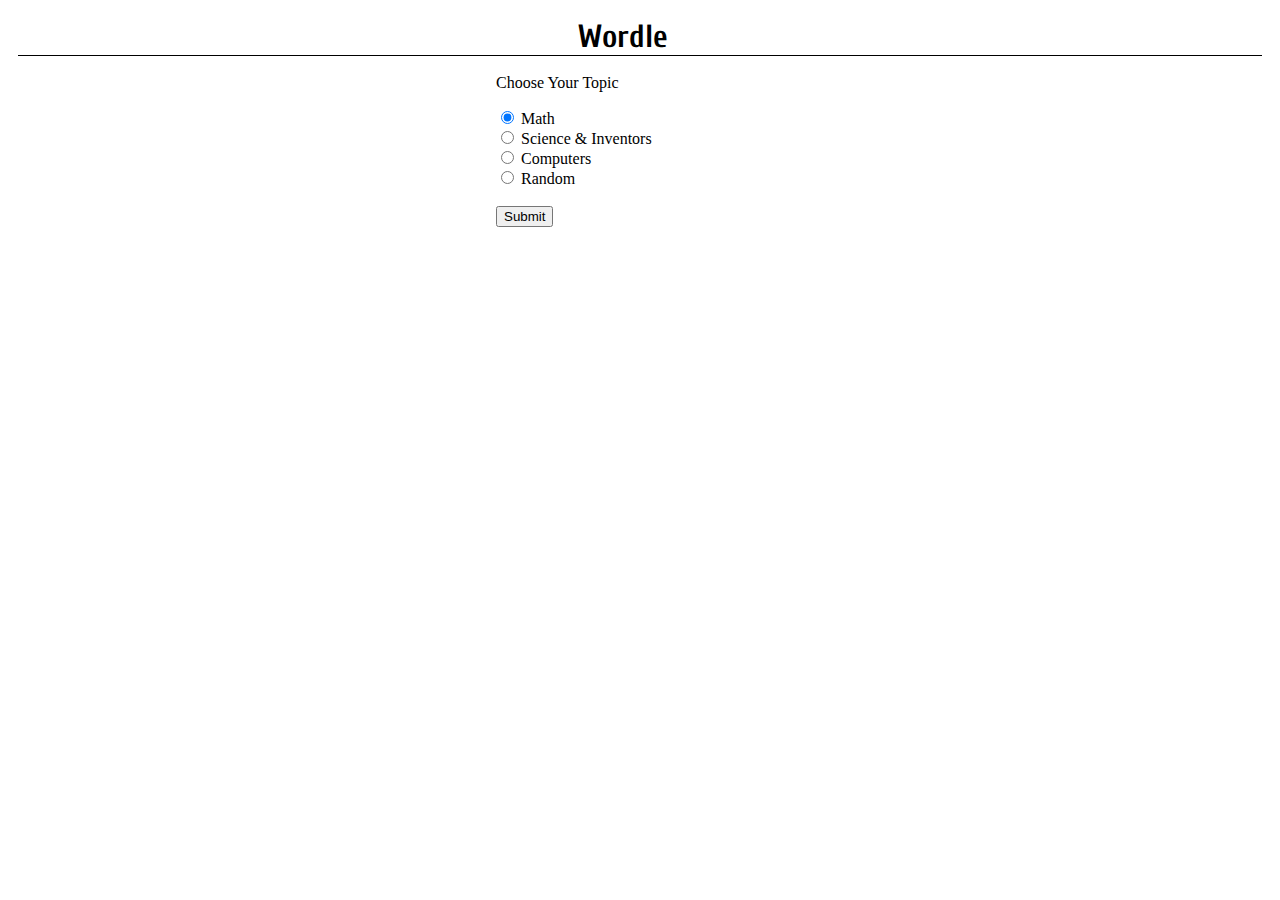
<file: index.html>
<!DOCTYPE html>
<html lang="en">

<head>
    <meta charset="UTF-8">
    <meta http-equiv="X-UA-Compatible" content="IE=edge">
    <meta name="viewport" content="width=device-width, initial-scale=1.0">
    <title>Wordle</title>
    <link href="https://cdn.jsdelivr.net/npm/bootstrap@5.1.3/dist/css/bootstrap.min.css" rel="stylesheet"
        integrity="sha384-1BmE4kWBq78iYhFldvKuhfTAU6auU8tT94WrHftjDbrCEXSU1oBoqyl2QvZ6jIW3" crossorigin="anonymous">
    <script src="https://cdn.jsdelivr.net/npm/bootstrap@5.1.3/dist/js/bootstrap.bundle.min.js"
        integrity="sha384-ka7Sk0Gln4gmtz2MlQnikT1wXgYsOg+OMhuP+IlRH9sENBO0LRn5q+8nbTov4+1p"
        crossorigin="anonymous"></script>
    <script src="https://code.jquery.com/jquery-3.6.0.min.js"
        integrity="sha256-/xUj+3OJU5yExlq6GSYGSHk7tPXikynS7ogEvDej/m4=" crossorigin="anonymous"></script>
    <link rel="stylesheet" href="style.css">
    <link rel="icon" href="wordle.png">

</head>

<body>
    <div id="header">
        <h1 class="heading">Wordle</h1>
        <!-- Button trigger modal -->
    </div>
    <br>
    <div class="card border-light mb-3" style="max-width: 18rem;" id="form">
        <div class="card-header">Choose Your Topic</div>
        <div class="card-body">
            <p class="card-text">
            <div class="form-check">
                <input class="form-check-input" type="radio" name="subject" value="math" checked>
                <label class="form-check-label">
                    Math
                </label>
            </div>
            <div class="form-check">
                <input class="form-check-input" type="radio" name="subject" value="science">
                <label class="form-check-label">
                    Science & Inventors
                </label>
            </div>
            <div class="form-check">
                <input class="form-check-input" type="radio" name="subject" value="computers">
                <label class="form-check-label">
                    Computers
                </label>
            </div>
            <div class="form-check">
                <input class="form-check-input" type="radio" name="subject" value="random">
                <label class="form-check-label">
                    Random
                </label>
            </div><br>
            <button type="button" class="btn btn-primary" id="submit">Submit</button>
        </div>
        </p>
    </div>
    </div>
    <div id="game">
        <div id="hiddenDiv">
            <input autocomplete="off" readonly type="text" id="hiddenTile" class="guess">
            <input autocomplete="off" readonly type="hidden" id="nextTile">
            <input autocomplete="off" readonly type="hidden" id="currentTile">
            <textarea id="textMessage" readonly name="story" rows="5" cols="33"></textarea>
        </div>
        <div class="alert alert-danger message" id="error" role="alert">

        </div>
        <div class="alert alert-success message" id="win" role="alert">

        </div>
        <div class="alert alert-primary message" id="lose" role="alert">
        </div>
        <table>
            <tr>
                <td><input readonly autocomplete="off" type="text" class="guess guess1" maxlength="1" id="tile1"></td>
                <td><input readonly autocomplete="off" type="text" class="guess guess1" maxlength="1" id="tile2"></td>
                <td><input readonly autocomplete="off" type="text" class="guess guess1" maxlength="1" id="tile3"></td>
                <td><input readonly autocomplete="off" type="text" class="guess guess1" maxlength="1" id="tile4"></td>
                <td><input readonly autocomplete="off" type="text" class="guess guess1" maxlength="1" id="tile5"></td>

            </tr>
            <tr>
                <td><input readonly autocomplete="off" type="text" class="guess guess2" maxlength="1" id="tile6"></td>
                <td><input readonly autocomplete="off" type="text" class="guess guess2" maxlength="1" id="tile7"></td>
                <td><input readonly autocomplete="off" type="text" class="guess guess2" maxlength="1" id="tile8"></td>
                <td><input readonly autocomplete="off" type="text" class="guess guess2" maxlength="1" id="tile9"></td>
                <td><input readonly autocomplete="off" type="text" class="guess guess2" maxlength="1" id="tile10"></td>

            </tr>
            <tr>
                <td><input readonly autocomplete="off" type="text" class="guess guess3" maxlength="1" id="tile11"></td>
                <td><input readonly autocomplete="off" type="text" class="guess guess3" maxlength="1" id="tile12"></td>
                <td><input readonly autocomplete="off" type="text" class="guess guess3" maxlength="1" id="tile13"></td>
                <td><input readonly autocomplete="off" type="text" class="guess guess3" maxlength="1" id="tile14"></td>
                <td><input readonly autocomplete="off" type="text" class="guess guess3" maxlength="1" id="tile15"></td>

            </tr>
            <tr>
                <td><input readonly autocomplete="off" type="text" class="guess guess4" maxlength="1" id="tile16"></td>
                <td><input readonly autocomplete="off" type="text" class="guess guess4" maxlength="1" id="tile17"></td>
                <td><input readonly autocomplete="off" type="text" class="guess guess4" maxlength="1" id="tile18"></td>
                <td><input readonly autocomplete="off" type="text" class="guess guess4" maxlength="1" id="tile19"></td>
                <td><input readonly autocomplete="off" type="text" class="guess guess4" maxlength="1" id="tile20"></td>

            </tr>
            <tr>
                <td><input readonly autocomplete="off" type="text" class="guess guess5" maxlength="1" id="tile21"></td>
                <td><input readonly autocomplete="off" type=" text" class="guess guess5" maxlength="1" id="tile22"></td>
                <td><input readonly autocomplete="off" type=" text" class="guess guess5" maxlength="1" id="tile23"></td>
                <td><input readonly autocomplete="off" type=" text" class="guess guess5" maxlength="1" id="tile24"></td>
                <td><input readonly autocomplete="off" type=" text" class="guess guess5" maxlength="1" id="tile25"></td>

            </tr>
            <tr>
                <td><input readonly autocomplete="off" type=" text" class="guess guess6" maxlength="1" id="tile26"></td>
                <td><input readonly autocomplete="off" type=" text" class="guess guess6" maxlength="1" id="tile27"></td>
                <td><input readonly autocomplete="off" type=" text" class="guess guess6" maxlength="1" id="tile28"></td>
                <td><input readonly autocomplete="off" type=" text" class="guess guess6" maxlength="1" id="tile29"></td>
                <td><input readonly autocomplete="off" type=" text" class="guess guess6" maxlength="1" id="tile30"></td>

            </tr>
        </table>

        <!-- Button trigger modal -->
        <button type="button" class="btn btn-primary" data-bs-toggle="modal" data-bs-target="#shareModal" id="modal">
            Launch demo modal
        </button>

        <!-- Modal -->
        <div class="modal fade" id="shareModal" tabindex="-1" aria-labelledby="exampleModalLabel" aria-hidden="true">
            <div class="modal-dialog">
                <div class="modal-content">
                    <div class="modal-header">
                        <h5 class="modal-title" id="exampleModalLabel">Results</h5>
                        <button type="button" class="btn-close" data-bs-dismiss="modal" aria-label="Close"></button>
                    </div>
                    <div class="modal-body">

                    </div>
                    <div class="modal-footer">
                        <button type="button" class="btn btn-primary" id="share"
                            onclick="copyText('textMessage', '#share')">Share</button>
                    </div>
                </div>
            </div>
        </div>
        <div class="keyboard">
            <button class="letter key" value="Q">Q</button>
            <button class="letter key" value="W">W</button>
            <button class="letter key" value="E">E</button>
            <button class="letter key" value="R">R</button>
            <button class="letter key" value="T">T</button>
            <button class="letter key" value="Y">Y</button>
            <button class="letter key" value="U">U</button>
            <button class="letter key" value="I">I</button>
            <button class="letter key" value="O">O</button>
            <button class="letter key" value="P">P</button>
            <div class="rowCenter">
                <button class="letter key" value="A">A</button>
                <button class="letter key" value="S">S</button>
                <button class="letter key" value="D">D</button>
                <button class="letter key" value="F">F</button>
                <button class="letter key" value="G">G</button>
                <button class="letter key" value="H">H</button>
                <button class="letter key" value="J">J</button>
                <button class="letter key" value="K">K</button>
                <button class="letter key" value="L">L</button>
            </div>
            <button class="enter letter key" value="enter">
                <img src="enter.png" alt="enter" width="50px" center>
            </button>
            <button class="letter key" value="Z">Z</button>
            <button class="letter key" value="X">X</button>
            <button class="letter key" value="C">C</button>
            <button class="letter key" value="V">V</button>
            <button class="letter key" value="B">B</button>
            <button class="letter key" value="N">N</button>
            <button class="letter key" value="M">M</button>
            <button class="key letter delete" value="delete">
                <img src="delete.png" alt="enter" width="50px" center>
            </button>
        </div>
    </div>
    <script src="words.js"></script>
    <script src="functions.js"></script>
    <script src="main.js"></script>
    <script src="pop.js"></script>
</body>

</html>
</file>
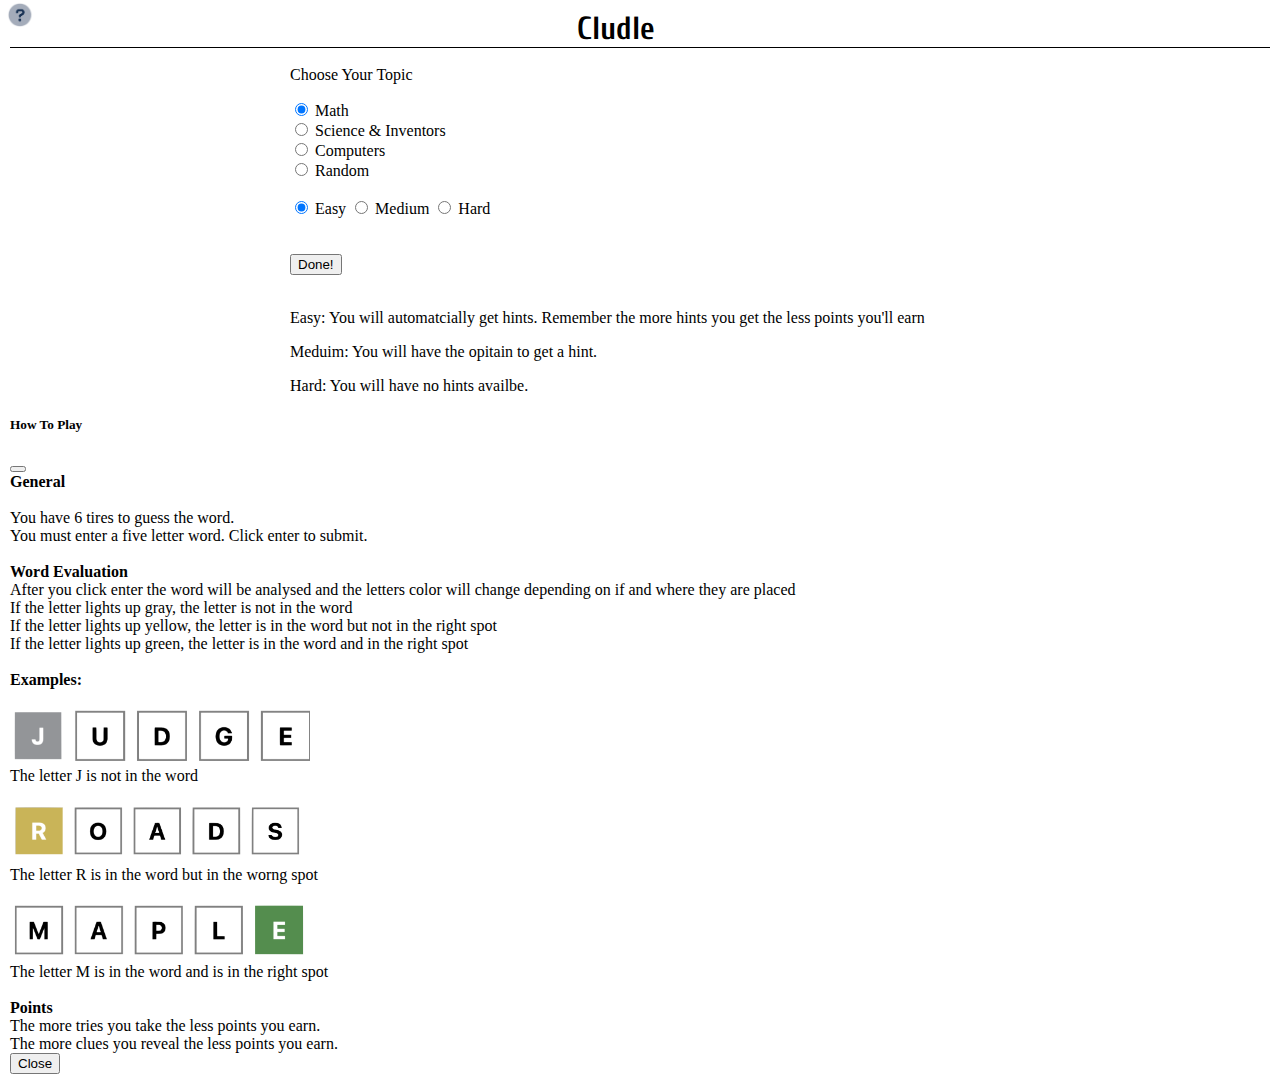
<file: everything/index.html>
<!DOCTYPE html>
<html lang="en">

<head>
    <meta charset="UTF-8">
    <meta http-equiv="X-UA-Compatible" content="IE=edge">
    <meta name="viewport" content="width=device-width, initial-scale=1.0">
    <title>Wordle</title>
    <link href="https://cdn.jsdelivr.net/npm/bootstrap@5.1.3/dist/css/bootstrap.min.css" rel="stylesheet"
        integrity="sha384-1BmE4kWBq78iYhFldvKuhfTAU6auU8tT94WrHftjDbrCEXSU1oBoqyl2QvZ6jIW3" crossorigin="anonymous">
    <script src="https://cdn.jsdelivr.net/npm/bootstrap@5.1.3/dist/js/bootstrap.bundle.min.js"
        integrity="sha384-ka7Sk0Gln4gmtz2MlQnikT1wXgYsOg+OMhuP+IlRH9sENBO0LRn5q+8nbTov4+1p"
        crossorigin="anonymous"></script>
    <script src="https://code.jquery.com/jquery-3.6.0.min.js"
        integrity="sha256-/xUj+3OJU5yExlq6GSYGSHk7tPXikynS7ogEvDej/m4=" crossorigin="anonymous"></script>
    <link rel="stylesheet" href="style.css">
    <link rel="icon" href="wordle.png">

</head>

<body>
    <div id="header">
        <h1 class="heading">Cludle</h1>
    </div>
        <button type="button" class="btn btn-success" data-bs-toggle="modal" data-bs-target="#exampleModal">
            <img src="images/question.png" alt="question mark circle" width="30px">
        </button>
    <br>
    <div class="card mb-3" style="max-width: 700px;" id="form">
        <div class="card-header">Choose Your Topic</div>
        <div class="card-body">
            <p class="card-text">
            <div class="form-check">
                <div class="form-check">
                    <input class="form-check-input" type="radio" name="subject" id="math" value="math" checked>
                    <label class="form-check-label" for="math">
                        Math
                    </label>
                </div>
                <div class="form-check">
                    <input class="form-check-input" type="radio" name="subject" id="science" value="option2">
                    <label class="form-check-label" for="science">
                        Science & Inventors
                    </label>
                </div>
                <div class="form-check">
                    <input class="form-check-input" type="radio" name="subject" id="computers" value="computers">
                    <label class="form-check-label" for="computers">
                        Computers
                    </label>
                </div>
                <div class="form-check">
                    <input class="form-check-input" type="radio" name="subject" id="random" value="random">
                    <label class="form-check-label" for="random">
                        Random
                    </label>
                </div>
            </div>
            <br>
            <div class="btn-group" role="group" aria-label="Basic radio toggle button group">
                <input type="radio" class="btn-check" name="btnradio" id="easy" autocomplete="off" checked>
                <label class="btn btn-outline-primary" for="easy">Easy</label>

                <input type="radio" class="btn-check" name="btnradio" id="medium" autocomplete="off">
                <label class="btn btn-outline-primary" for="medium">Medium</label>

                <input type="radio" class="btn-check" name="btnradio" id="hard" autocomplete="off">
                <label class="btn btn-outline-primary" for="hard">Hard</label>
            </div> <br> <br>
            <button type="button" class="btn btn-primary" id="submit">Done!</button> <br><br>
            <div class="card-footer">
                <p>Easy: You will automatcially get hints. Remember the more hints you get the less points you'll earn
                </p>
                <p>Meduim: You will have the opitain to get a hint.</p>
                <p>Hard: You will have no hints availbe.</p>
            </div>
        </div>
    </p>
</div>
</div>
<!-- Modal -->
<div class="modal fade" id="exampleModal" tabindex="-1" aria-labelledby="exampleModalLabel" aria-hidden="true">
    <div class="modal-dialog">
        <div class="modal-content">
            <div class="modal-header">
                <h5 class="modal-title" id="exampleModalLabel">How To Play</h5>
                <button type="button" class="btn-close" data-bs-dismiss="modal" aria-label="Close"></button>
            </div>
            <div class="modal-body">
                <b>General</b> <br> <br>
                You have 6 tires to guess the word.<br>
                You must enter a five letter word. Click enter to submit. <br> <br>
                <b>Word Evaluation</b> <br> 
                After you click enter the word will be analysed and the letters color will change depending on if and where they are placed<br>
                If the letter lights up gray, the letter is not in the word <br>
                If the letter lights up yellow, the letter is in the word but not in the right spot <br>
                If the letter lights up green, the letter is in the word and in the right spot <br><br>
                <b>Examples:</b><br>
                <img src="images/grayEx.png" alt="word with gray letter" width="300"><br>
                The letter J is not in the word <br><br>
                <img src="images/yellowEx.png" alt="word with yellow letter" width="300"><br>
                The letter R is in the word but in the worng spot<br><br>
                <img src="images/greenEx.png" alt="word with green letter" width="300"><br>
                The letter M is in the word and is in the right spot<br><br>
                <b>Points</b> <br>
                The more tries you take the less points you earn.<br>
                The more clues you reveal the less points you earn.
            </div>
            <div class="modal-footer">
                <button type="button" class="btn btn-secondary" data-bs-dismiss="modal">Close</button>
            </div>
        </div>
    </div>
</div>
    <div id="game">
        <div id="hiddenDiv">
            <input autocomplete="off" readonly type="text" id="hiddenTile" class="guess">
            <input autocomplete="off" readonly type="hidden" id="nextTile">
            <input autocomplete="off" readonly type="hidden" id="currentTile">
            <textarea id="textMessage" readonly name="story" rows="5" cols="33"></textarea>
        </div>
        <div class="alert alert-danger message" id="error" role="alert">

        </div>
        <div class="alert alert-success message" id="win" role="alert">

        </div>
        <div class="alert alert-primary message" id="lose" role="alert">
        </div>
        <!-- Button trigger modal -->
    

        <button type="button" class="btn btn-primary" id="showClue1">Show Clue 1</button>
        <button type="button" class="btn btn-primary" id="showClue2">Show Clue 2</button>
        <button type="button" class="btn btn-primary" id="showClue3">Show Clue 3</button>
        <div id="tableAndKeys">
            <!-- <div class="row justify-content-evenly"> -->
            <!-- <div class="col-4"> -->

            <button type="button" class="btn btn-primary" id="showAllClues">Show All Clues</button>
            <div id="clues" class="card border-light mb-3" style="max-width: 18rem;">
                <div class="card-header">Clues</div>
                <div class="card-body">
                    <p class="card-text">
                    <ul>
                        <li id="clue1"></li>
                        <li id="clue2"></li>
                        <li id="clue3"></li>
                    </ul>
                    </p>
                </div>
            </div>
            <div id="singleClue" class="card border-light mb-3" style="max-width: 18rem;">
                <div class="card-header">Clues</div>
                <div class="card-body">
                    <p class="card-text" id="clue"></p>
                </div>
            </div>
            <!-- </div> -->
            <div id="main">
                <table>
                    <tr>
                        <td><input readonly autocomplete="off" type="text" class="guess guess1" maxlength="1"
                                id="tile1">
                        </td>
                        <td><input readonly autocomplete="off" type="text" class="guess guess1" maxlength="1"
                                id="tile2">
                        </td>
                        <td><input readonly autocomplete="off" type="text" class="guess guess1" maxlength="1"
                                id="tile3">
                        </td>
                        <td><input readonly autocomplete="off" type="text" class="guess guess1" maxlength="1"
                                id="tile4">
                        </td>
                        <td><input readonly autocomplete="off" type="text" class="guess guess1" maxlength="1"
                                id="tile5">
                        </td>

                    </tr>
                    <tr>
                        <td><input readonly autocomplete="off" type="text" class="guess guess2" maxlength="1"
                                id="tile6">
                        </td>
                        <td><input readonly autocomplete="off" type="text" class="guess guess2" maxlength="1"
                                id="tile7">
                        </td>
                        <td><input readonly autocomplete="off" type="text" class="guess guess2" maxlength="1"
                                id="tile8">
                        </td>
                        <td><input readonly autocomplete="off" type="text" class="guess guess2" maxlength="1"
                                id="tile9">
                        </td>
                        <td><input readonly autocomplete="off" type="text" class="guess guess2" maxlength="1"
                                id="tile10">
                        </td>

                    </tr>
                    <tr>
                        <td><input readonly autocomplete="off" type="text" class="guess guess3" maxlength="1"
                                id="tile11">
                        </td>
                        <td><input readonly autocomplete="off" type="text" class="guess guess3" maxlength="1"
                                id="tile12">
                        </td>
                        <td><input readonly autocomplete="off" type="text" class="guess guess3" maxlength="1"
                                id="tile13">
                        </td>
                        <td><input readonly autocomplete="off" type="text" class="guess guess3" maxlength="1"
                                id="tile14">
                        </td>
                        <td><input readonly autocomplete="off" type="text" class="guess guess3" maxlength="1"
                                id="tile15">
                        </td>

                    </tr>
                    <tr>
                        <td><input readonly autocomplete="off" type="text" class="guess guess4" maxlength="1"
                                id="tile16">
                        </td>
                        <td><input readonly autocomplete="off" type="text" class="guess guess4" maxlength="1"
                                id="tile17">
                        </td>
                        <td><input readonly autocomplete="off" type="text" class="guess guess4" maxlength="1"
                                id="tile18">
                        </td>
                        <td><input readonly autocomplete="off" type="text" class="guess guess4" maxlength="1"
                                id="tile19">
                        </td>
                        <td><input readonly autocomplete="off" type="text" class="guess guess4" maxlength="1"
                                id="tile20">
                        </td>

                    </tr>
                    <tr>
                        <td><input readonly autocomplete="off" type="text" class="guess guess5" maxlength="1"
                                id="tile21">
                        </td>
                        <td><input readonly autocomplete="off" type=" text" class="guess guess5" maxlength="1"
                                id="tile22">
                        </td>
                        <td><input readonly autocomplete="off" type=" text" class="guess guess5" maxlength="1"
                                id="tile23">
                        </td>
                        <td><input readonly autocomplete="off" type=" text" class="guess guess5" maxlength="1"
                                id="tile24">
                        </td>
                        <td><input readonly autocomplete="off" type=" text" class="guess guess5" maxlength="1"
                                id="tile25">
                        </td>

                    </tr>
                    <tr>
                        <td><input readonly autocomplete="off" type=" text" class="guess guess6" maxlength="1"
                                id="tile26">
                        </td>
                        <td><input readonly autocomplete="off" type=" text" class="guess guess6" maxlength="1"
                                id="tile27">
                        </td>
                        <td><input readonly autocomplete="off" type=" text" class="guess guess6" maxlength="1"
                                id="tile28">
                        </td>
                        <td><input readonly autocomplete="off" type=" text" class="guess guess6" maxlength="1"
                                id="tile29">
                        </td>
                        <td><input readonly autocomplete="off" type=" text" class="guess guess6" maxlength="1"
                                id="tile30">
                        </td>

                    </tr>
                </table>
                <div class="keyboard">
                    <button class="letter key" value="Q">Q</button>
                    <button class="letter key" value="W">W</button>
                    <button class="letter key" value="E">E</button>
                    <button class="letter key" value="R">R</button>
                    <button class="letter key" value="T">T</button>
                    <button class="letter key" value="Y">Y</button>
                    <button class="letter key" value="U">U</button>
                    <button class="letter key" value="I">I</button>
                    <button class="letter key" value="O">O</button>
                    <button class="letter key" value="P">P</button>
                    <div class="rowCenter">
                        <button class="letter key" value="A">A</button>
                        <button class="letter key" value="S">S</button>
                        <button class="letter key" value="D">D</button>
                        <button class="letter key" value="F">F</button>
                        <button class="letter key" value="G">G</button>
                        <button class="letter key" value="H">H</button>
                        <button class="letter key" value="J">J</button>
                        <button class="letter key" value="K">K</button>
                        <button class="letter key" value="L">L</button>
                    </div>
                    <button class="enter letter key" value="enter">
                        <img src="images/enter.png" alt="enter" width="50px" center>
                    </button>
                    <button class="letter key" value="Z">Z</button>
                    <button class="letter key" value="X">X</button>
                    <button class="letter key" value="C">C</button>
                    <button class="letter key" value="V">V</button>
                    <button class="letter key" value="B">B</button>
                    <button class="letter key" value="N">N</button>
                    <button class="letter key" value="M">M</button>
                    <button class="key letter delete" value="delete">
                        <img src="images/delete.png" alt="delete" width="50px" center>
                    </button>
                </div>
            </div>
        </div>

        <!-- Button trigger modal -->
        <button type="button" class="btn btn-primary" data-bs-toggle="modal" data-bs-target="#shareModal" id="modal">
            Launch demo modal
        </button>

        <!-- Modal -->
        <div class="modal fade" id="shareModal" tabindex="-1" aria-labelledby="exampleModalLabel" aria-hidden="true">
            <div class="modal-dialog">
                <div class="modal-content">
                    <div class="modal-header">
                        <h5 class="modal-title" id="exampleModalLabel">Results</h5>
                        <button type="button" class="btn-close" data-bs-dismiss="modal" aria-label="Close"></button>
                    </div>
                    <div class="modal-body">

                    </div>
                    <div class="modal-footer">
                        <button type="button" class="btn btn-primary" id="share"
                            onclick="copyText('textMessage', '#share')">Share</button>
                    </div>
                </div>

            </div>
        </div>
    </div>
    </div>
    <script src="words.js"></script>
    <script src="functions.js"></script>
    <script src="main.js"></script>
    <script src="pop.js"></script>
</body>

</html>
</file>
<file: style.css>
@import url('https://fonts.googleapis.com/css2?family=Cuprum:wght@400;700&display=swap');
body{
  padding: 10px;
}
.guess {
  margin: 5px;
  width: 50px;
  height: 50px;
  caret-color: transparent;
  /* pointer-events: none; */
  text-align: center;
  text-transform: uppercase;
  font-weight: bold;
  border: 2px solid #808080;
  font-size: 25px;
}
.heading{
  font-family: 'Cuprum';
  text-align: center;
  display: inline;
  margin: 45%;
}
#hiddenTile {
  height: 0px;
  width: 0px;
  border: 0px white;
}

table {
  margin: auto;
}

input[type="text"][disabled] {
  background: inherit;
}

.right{
  background-color: #538d4e !important;
  border: none;
  color: white;
}

.wrong{
  background-color: #939598 !important;
  border: none;
  color: white;
}

.exists{
  background-color: #c9b458 !important;
  border: none;
  color: white;
}

input:focus {
  border: 5px solid black;
  border: none;
  color: white;
}

.message{
  max-width: 300px;
  width: fit-content;
  margin: auto;
}
  
.letter{
  border:none;
  background-color: #c9c9c9;
  width: 45px;
  height: 45px;
  margin: 5px;
  border-radius: 5px;
}
 
.enter, .delete{
  width: 75px;
  border:none;
  background-color: #c9c9c9;  height: 45px;
  margin: 5px;
  border-radius: 5px;
}
svg{
  width: 45px;
}
.rowCenter{
  margin-left: 20px;
}

.keyboard{
  text-align: center;
}
@media only screen and (max-width: 625px) {
  .letter {
    width: 7.75%;
    margin: 2px !important;
  }
  .enter, .delete{
    width: 13%;
  }
  body{
    padding: 0px;
    padding-top: 10px;
  }
}

#textMessage{
  display: none;
}

#hiddenTile:focus, #hiddenTile{
  border:none;
  background-color: inherit;
}

#form{
  margin: auto;
}

#header{
  border-bottom: 1px solid black;
  width: 100%;

}


.guess {
  overflow: hidden;
  transition-duration: 3s;
  transition-property: transform;
}

.flip{
  transform: rotateX(360deg);
}

.speacialFlip{
  transform: rotate3d(100, 360, 0, 360deg);
}
</file>
<file: everything/style.css>
@import url('https://fonts.googleapis.com/css2?family=Cuprum:wght@400;700&display=swap');
body{
  padding: 10px;
  margin:auto;
}
.guess {
  margin: 5px;
  width: 50px;
  height: 50px;
  caret-color: transparent;
  text-align: center;
  text-transform: uppercase;
  font-weight: bold;
  border: 2px solid #808080;
  font-size: 25px;
}
.heading{
  font-family: 'Cuprum';
  text-align: center;
  display: inline;
  margin: 45%;
}
#hiddenTile {
  height: 0px;
  width: 0px;
  border: 0px white;
}

table {
  margin: auto;
}

input[type="text"][disabled] {
  background: inherit;
}

.right{
  background-color: #538d4e !important;
  border: none;
  color: white;
}

.wrong{
  background-color: #939598 !important;
  border: none;
  color: white;
}

.exists{
  background-color: #c9b458 !important;
  border: none;
  color: white;
}

input:focus {
  border: 5px solid black;
  border: none;
  color: white;
}

.message{
  max-width: 300px;
  width: fit-content;
  margin: auto;
}
  
.letter{
  border:none;
  background-color: #c9c9c9;
  width: 45px;
  height: 45px;
  margin: 5px;
  border-radius: 5px;
}
 
.enter, .delete{
  width: 75px;
  border:none;
  background-color: #c9c9c9;  height: 45px;
  margin: 5px;
  border-radius: 5px;
}
.rowCenter{
  margin-left: 20px;
}

.keyboard{
  text-align: center;
}
@media only screen and (max-width: 625px) {
  .letter {
    width: 7.75%;
    margin: 2px !important;
  }
  .enter, .delete{
    width: 13%;
  }
  body{
    padding: 0px;
    padding-top: 10px;
  }
}

#textMessage{
  display: none;
}

#hiddenTile:focus, #hiddenTile{
  border:none;
  background-color: inherit;
}

#form{
  margin: auto;
  border-color: #818181;
}

#header{
  border-bottom: 1px solid black;
  width: 100%;

}


.guess {
  overflow: hidden;
  transition-duration: 3s;
  transition-property: transform;
}

.flip{
  transform: rotateX(360deg);
}

.speacialFlip{
  transform: rotate3d(360, 0, 360,  360deg);
}
.headerIcon{
  background-color: red;
}

.btn-success, .btn-success:hover, .btn-success:active, .btn-success:focus{
  background-color: white;
  border: none;
  position: absolute;
  top:0px;
  left: 0px;
  float: left;
  box-shadow:0px 0px 0px 0px white;
}

#clues, #singleClue{
  margin: auto;
}
</file>
